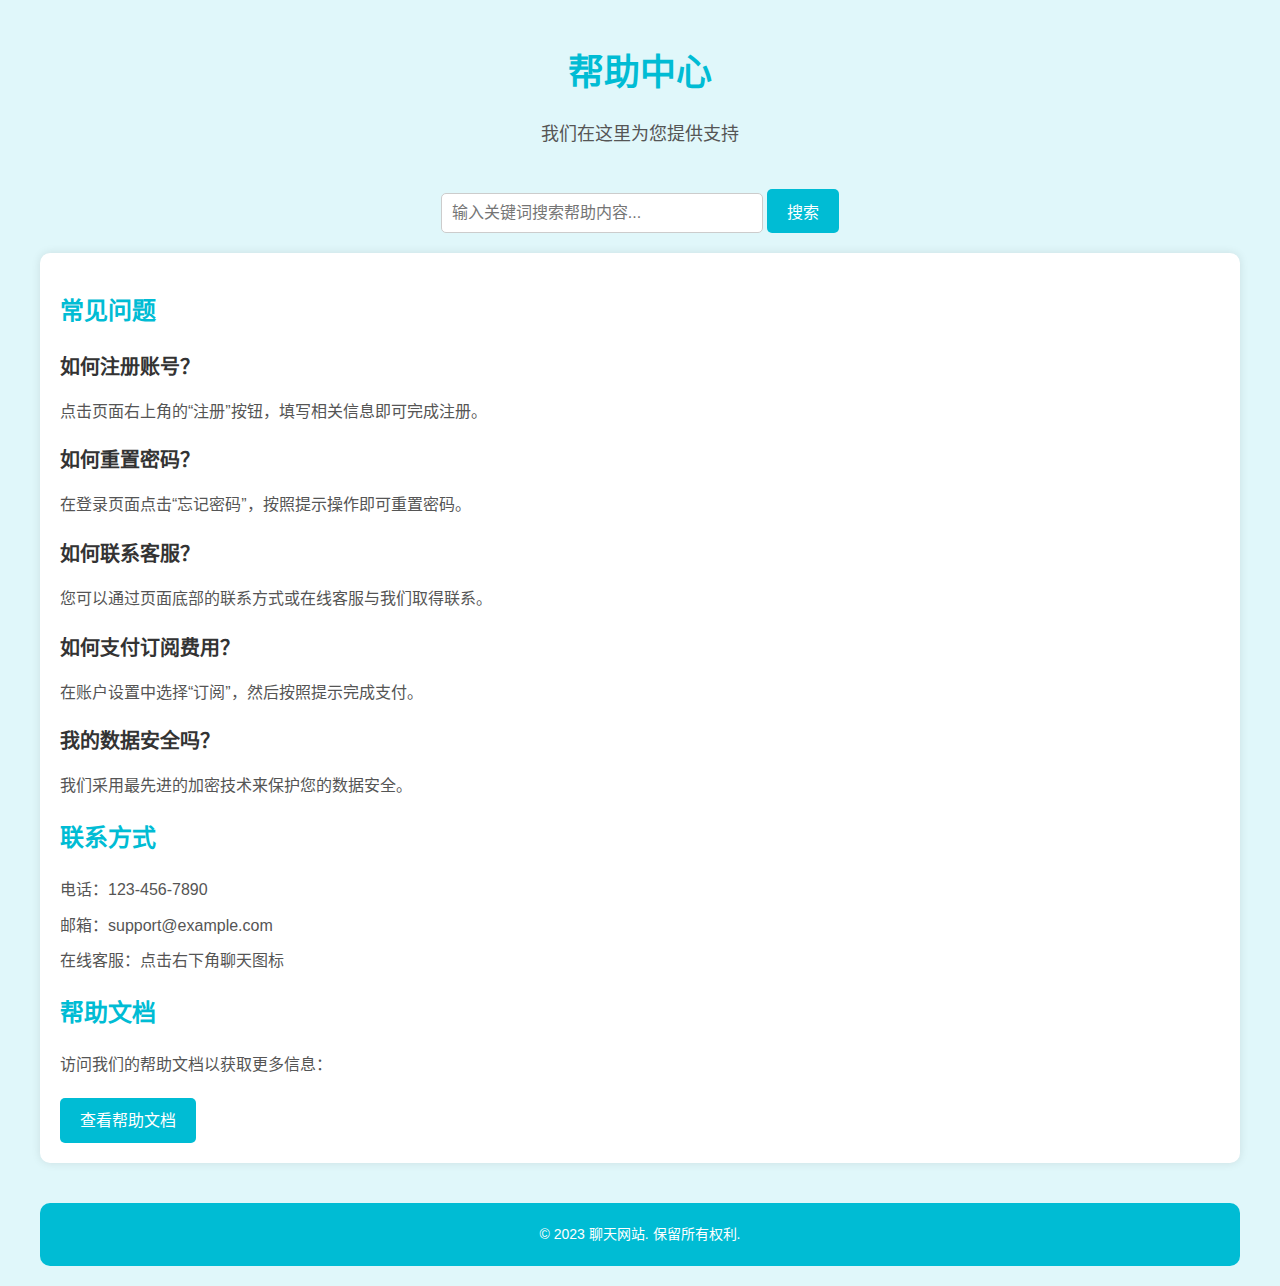
<file: page/help/index.html>
﻿<!DOCTYPE html>
<html lang="zh-CN">
<head>
    <meta charset="UTF-8">
    <meta name="viewport" content="width=device-width, initial-scale=1.0">
    <title>帮助中心</title>
    <link rel="stylesheet" href="styles.css">
</head>
<body>
    <div class="container">
        <!-- 页头 -->
        <header class="header">
            <h1>帮助中心</h1>
            <p>我们在这里为您提供支持</p>
        </header>

        <!-- 搜索框 -->
        <div class="search-box">
            <input type="text" id="searchInput" placeholder="输入关键词搜索帮助内容...">
            <button id="searchButton">搜索</button>
        </div>

        <!-- 搜索结果 -->
        <div id="searchResults" class="search-results"></div>

        <!-- 主要内容 -->
        <main class="main-content">
            <!-- 常见问题 -->
            <section class="faq">
                <h2>常见问题</h2>
                <div class="faq-item" data-keywords="注册 账号 创建">
                    <h3>如何注册账号？</h3>
                    <p>点击页面右上角的“注册”按钮，填写相关信息即可完成注册。</p>
                </div>
                <div class="faq-item" data-keywords="密码 重置 忘记密码">
                    <h3>如何重置密码？</h3>
                    <p>在登录页面点击“忘记密码”，按照提示操作即可重置密码。</p>
                </div>
                <div class="faq-item" data-keywords="客服 联系 支持">
                    <h3>如何联系客服？</h3>
                    <p>您可以通过页面底部的联系方式或在线客服与我们取得联系。</p>
                </div>
                <div class="faq-item" data-keywords="支付 付款 订阅">
                    <h3>如何支付订阅费用？</h3>
                    <p>在账户设置中选择“订阅”，然后按照提示完成支付。</p>
                </div>
                <div class="faq-item" data-keywords="隐私 数据 安全">
                    <h3>我的数据安全吗？</h3>
                    <p>我们采用最先进的加密技术来保护您的数据安全。</p>
                </div>
            </section>

            <!-- 联系方式 -->
            <section class="contact">
                <h2>联系方式</h2>
                <ul>
                    <li>电话：123-456-7890</li>
                    <li>邮箱：support@example.com</li>
                    <li>在线客服：点击右下角聊天图标</li>
                </ul>
            </section>

            <!-- 帮助文档 -->
            <section class="docs">
                <h2>帮助文档</h2>
                <p>访问我们的帮助文档以获取更多信息：</p>
                <a href="#" class="button">查看帮助文档</a>
            </section>
        </main>

        <!-- 页脚 -->
        <footer class="footer">
            <p>&copy; 2023 聊天网站. 保留所有权利.</p>
        </footer>
    </div>

    <!-- JavaScript 实现搜索功能 -->
    <script>
        document.addEventListener('DOMContentLoaded', function () {
            const searchInput = document.getElementById('searchInput');
            const searchButton = document.getElementById('searchButton');
            const searchResults = document.getElementById('searchResults');
            const faqItems = document.querySelectorAll('.faq-item');

            // 搜索功能
            function searchFAQ() {
                const query = searchInput.value.trim().toLowerCase();
                searchResults.innerHTML = ''; // 清空之前的搜索结果

                if (query === '') {
                    searchResults.style.display = 'none'; // 如果搜索框为空，隐藏结果区域
                    return;
                }

                let hasResults = false;
                faqItems.forEach(item => {
                    const keywords = item.getAttribute('data-keywords').toLowerCase();
                    const question = item.querySelector('h3').textContent.toLowerCase();
                    const answer = item.querySelector('p').textContent.toLowerCase();

                    // 检查关键词是否匹配
                    if (keywords.includes(query) || question.includes(query) || answer.includes(query)) {
                        const resultItem = document.createElement('div');
                        resultItem.className = 'faq-item';
                        resultItem.innerHTML = `
                            <h3>${item.querySelector('h3').textContent}</h3>
                            <p>${item.querySelector('p').textContent}</p>
                        `;
                        searchResults.appendChild(resultItem);
                        hasResults = true;
                    }
                });

                if (hasResults) {
                    searchResults.style.display = 'block'; // 显示结果区域
                } else {
                    searchResults.innerHTML = '<p>未找到相关结果。</p>';
                    searchResults.style.display = 'block';
                }
            }

            // 绑定搜索按钮点击事件
            searchButton.addEventListener('click', searchFAQ);

            // 绑定输入框回车事件
            searchInput.addEventListener('keypress', function (e) {
                if (e.key === 'Enter') {
                    searchFAQ();
                }
            });
        });
    </script>
</body>
</html>
</file>
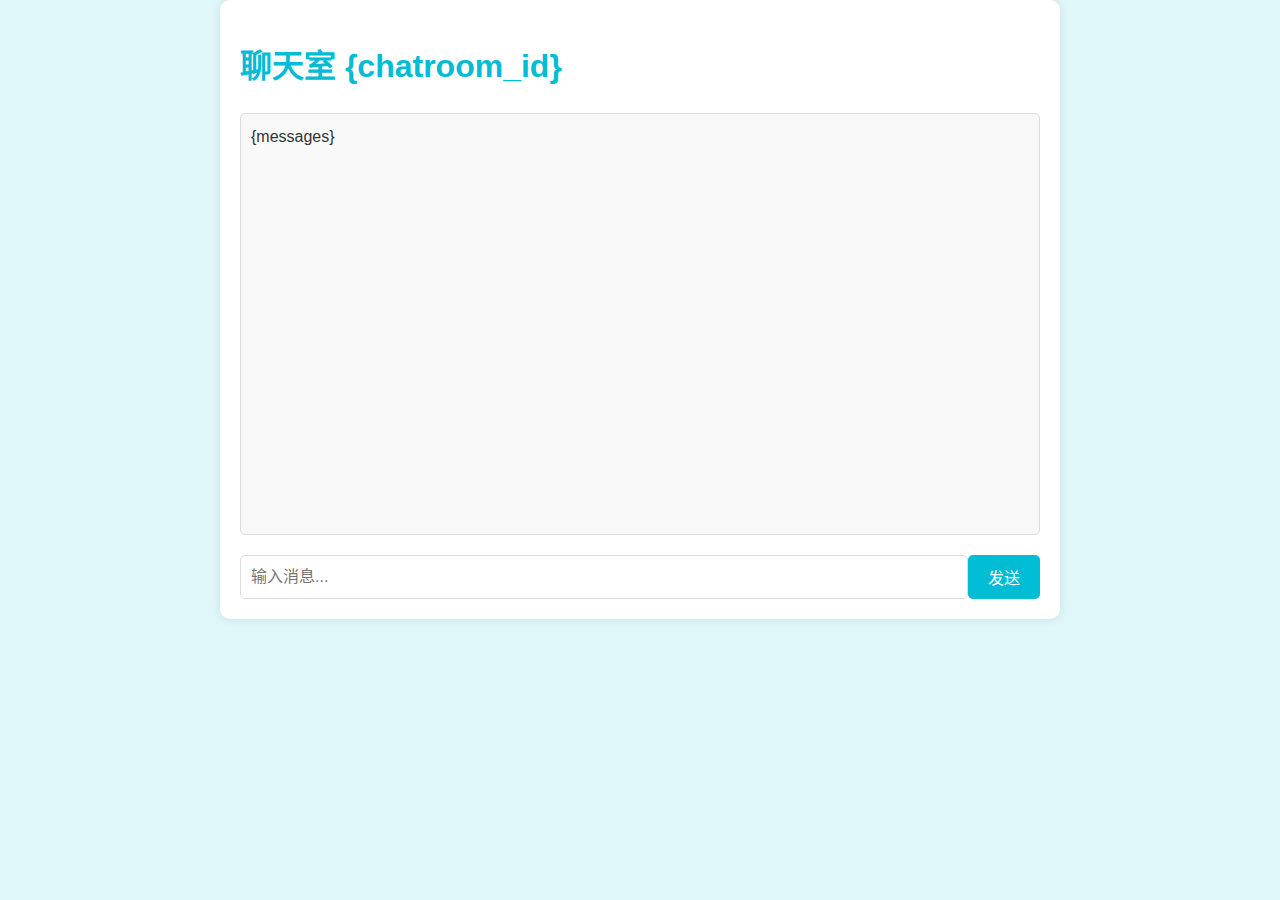
<file: chatroom/chat_template.html>
﻿<!DOCTYPE html>
<html lang="zh-CN">

<head>
    <meta charset="UTF-8">
    <meta name="viewport" content="width=device-width, initial-scale=1.0">
    <title>聊天室 {chatroom_id}</title>
    <link rel="stylesheet" href="styles.css">
    <script src="https://code.jquery.com/jquery-3.6.0.min.js"></script>
</head>

<body>
    <div class="container">
        <!-- 聊天室名称 -->
        <h1>聊天室 {chatroom_id}</h1>

        <!-- 消息显示区域 -->
        <div id="message-container" class="message-container">
            {messages}
        </div>

        <!-- 消息输入框 -->
        <form id="message-form" method="post" class="message-form">
            <input type="text" name="message" placeholder="输入消息..." required>
            <button type="submit">发送</button>
        </form>
    </div>

    <script>
        // 自动滚动到底部
        function scrollToBottom() {
            const container = document.getElementById('message-container');
            container.scrollTop = container.scrollHeight;
        }

        // 页面加载后滚动到底部
        scrollToBottom();

        // 处理消息提交
        $('#message-form').on('submit', function (e) {
            e.preventDefault();
            const message = $('input[name="message"]').val();

            $.post('chat.php?id={chatroom_id}', { message: message }, function () {
                // 清空输入框
                $('input[name="message"]').val('');

                // 重新加载消息
                loadMessages();
            });
        });

        // 加载消息
        function loadMessages(date = '{current_date}') {
            $.get('load_messages.php', { id: {chatroom_id}, date: date }, function (data) {
                $('#message-container').prepend(data);
            });
        }

        // 滚动到顶部时加载前一天的消息
        $('#message-container').on('scroll', function () {
            const container = $(this);
            if (container.scrollTop() === 0) {
                const firstMessage = container.find('.message').first();
                const messageDate = firstMessage.data('date');

                if (messageDate) {
                    const prevDate = new Date(messageDate);
                    prevDate.setDate(prevDate.getDate() - 1);
                    const prevDateStr = prevDate.toISOString().split('T')[0];

                    loadMessages(prevDateStr);
                }
            }
        });
    </script>
</body>

</html>
</file>
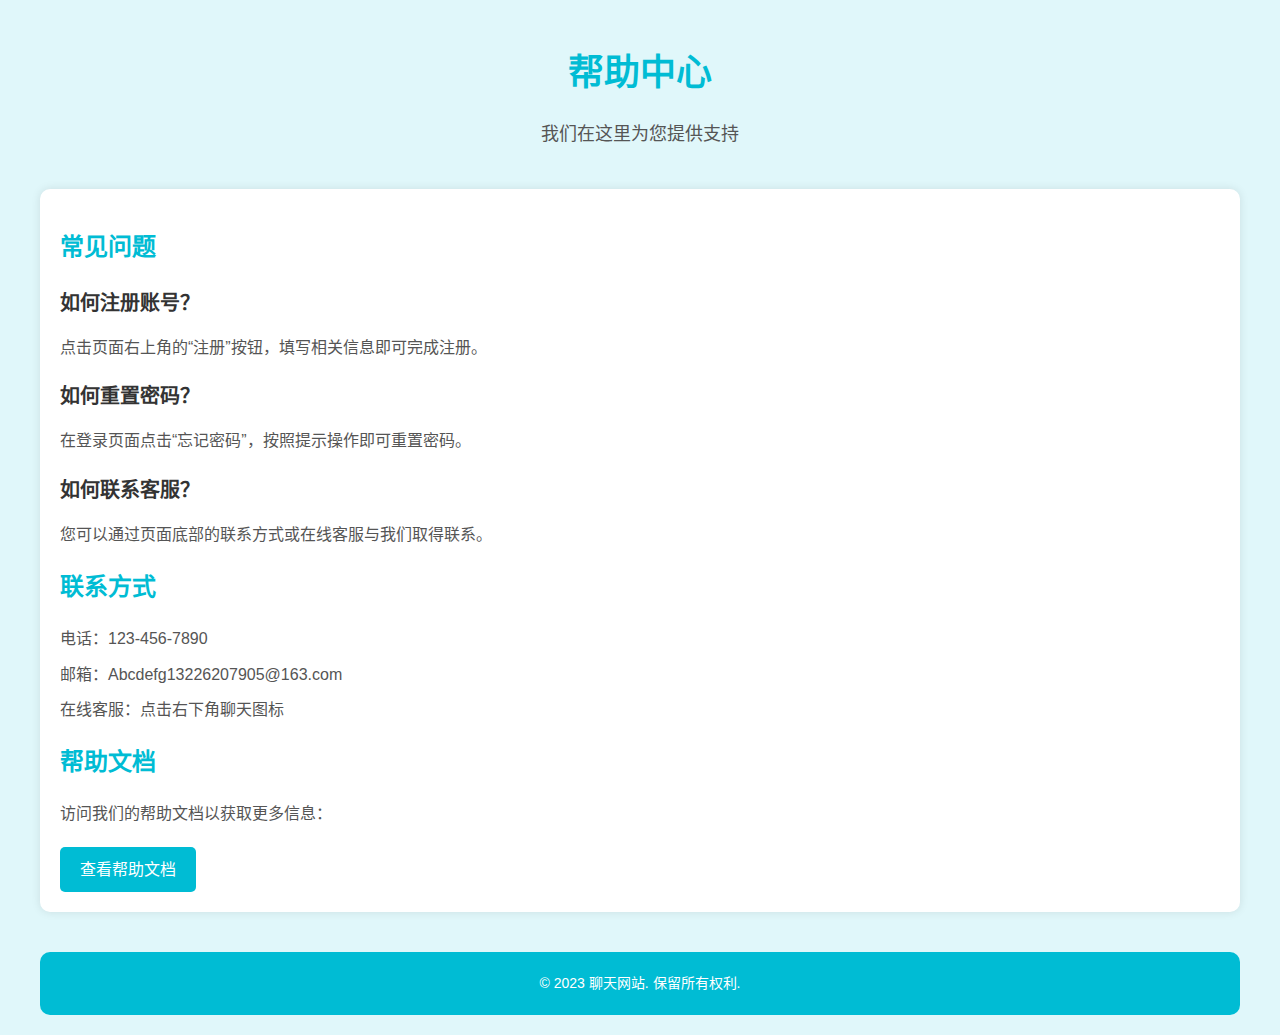
<file: page/help.html>
﻿<!DOCTYPE html>
<html lang="zh-CN">
<head>
    <meta charset="UTF-8">
    <meta name="viewport" content="width=device-width, initial-scale=1.0">
    <title>帮助中心</title>
    <link rel="stylesheet" href="styles1.css">
</head>
<body>
    <div class="container">
        <!-- 页头 -->
        <header class="header">
            <h1>帮助中心</h1>
            <p>我们在这里为您提供支持</p>
        </header>

        <!-- 主要内容 -->
        <main class="main-content">
            <!-- 常见问题 -->
            <section class="faq">
                <h2>常见问题</h2>
                <div class="faq-item">
                    <h3>如何注册账号？</h3>
                    <p>点击页面右上角的“注册”按钮，填写相关信息即可完成注册。</p>
                </div>
                <div class="faq-item">
                    <h3>如何重置密码？</h3>
                    <p>在登录页面点击“忘记密码”，按照提示操作即可重置密码。</p>
                </div>
                <div class="faq-item">
                    <h3>如何联系客服？</h3>
                    <p>您可以通过页面底部的联系方式或在线客服与我们取得联系。</p>
                </div>
            </section>

            <!-- 联系方式 -->
            <section class="contact">
                <h2>联系方式</h2>
                <ul>
                    <li>电话：123-456-7890</li>
                    <li>邮箱：Abcdefg13226207905@163.com</li>
                    <li>在线客服：点击右下角聊天图标</li>
                </ul>
            </section>

            <!-- 帮助文档 -->
            <section class="docs">
                <h2>帮助文档</h2>
                <p>访问我们的帮助文档以获取更多信息：</p>
                <a href="#" class="button">查看帮助文档</a>
            </section>
        </main>

        <!-- 页脚 -->
        <footer class="footer">
            <p>&copy; 2023 聊天网站. 保留所有权利.</p>
        </footer>
    </div>
</body>
</html>
</file>
<file: page/help/styles.css>
/* ͨ����ʽ */
body {
    font-family: Arial, sans-serif;
    margin: 0;
    padding: 0;
    background-color: #e0f7fa; /* ����ɫ���� */
    color: #333;
    line-height: 1.6;
}

.container {
    max-width: 1200px;
    margin: 0 auto;
    padding: 20px;
}

/* ҳͷ��ʽ */
.header {
    text-align: center;
    margin-bottom: 40px;
}

.header h1 {
    color: #00bcd4; /* ����ɫ���� */
    font-size: 36px;
    margin-bottom: 10px;
}

.header p {
    font-size: 18px;
    color: #555;
}

/* ��������ʽ */
.search-box {
    text-align: center;
    margin-bottom: 20px;
}

.search-box input {
    padding: 10px;
    width: 300px;
    border: 1px solid #ccc;
    border-radius: 5px;
    font-size: 16px;
}

.search-box button {
    padding: 10px 20px;
    background-color: #00bcd4; /* ����ɫ��ť */
    color: white;
    border: none;
    border-radius: 5px;
    font-size: 16px;
    cursor: pointer;
    transition: background-color 0.3s;
}

.search-box button:hover {
    background-color: #0097a7; /* ������ɫ��ͣЧ�� */
}

/* ���������ʽ */
.search-results {
    display: none;
    background-color: white;
    padding: 20px;
    border-radius: 10px;
    box-shadow: 0 0 10px rgba(0, 0, 0, 0.1);
    margin-bottom: 20px;
}

.search-results .faq-item {
    margin-bottom: 20px;
}

.search-results h3 {
    color: #333;
    font-size: 20px;
    margin-bottom: 10px;
}

.search-results p {
    color: #555;
    font-size: 16px;
}

/* ��Ҫ������ʽ */
.main-content {
    background-color: white;
    padding: 20px;
    border-radius: 10px;
    box-shadow: 0 0 10px rgba(0, 0, 0, 0.1);
}

/* ����������ʽ */
.faq h2, .contact h2, .docs h2 {
    color: #00bcd4; /* ����ɫ���� */
    font-size: 24px;
    margin-bottom: 20px;
}

.faq-item {
    margin-bottom: 20px;
}

.faq-item h3 {
    color: #333;
    font-size: 20px;
    margin-bottom: 10px;
}

.faq-item p {
    color: #555;
    font-size: 16px;
}

/* ��ϵ��ʽ��ʽ */
.contact ul {
    list-style: none;
    padding: 0;
}

.contact ul li {
    margin-bottom: 10px;
    font-size: 16px;
    color: #555;
}

/* �����ĵ���ʽ */
.docs p {
    color: #555;
    font-size: 16px;
    margin-bottom: 20px;
}

.button {
    display: inline-block;
    padding: 10px 20px;
    background-color: #00bcd4; /* ����ɫ��ť */
    color: white;
    text-decoration: none;
    border-radius: 5px;
    font-size: 16px;
    transition: background-color 0.3s;
}

.button:hover {
    background-color: #0097a7; /* ������ɫ��ͣЧ�� */
}

/* ҳ����ʽ */
.footer {
    text-align: center;
    margin-top: 40px;
    padding: 20px;
    background-color: #00bcd4; /* ����ɫҳ�� */
    color: white;
    border-radius: 10px;
}

.footer p {
    margin: 0;
    font-size: 14px;
}
</file>
<file: chatroom/styles.css>
/* ͨ����ʽ */
body {
    font-family: Arial, sans-serif;
    margin: 0;
    padding: 0;
    background-color: #e0f7fa; /* ����ɫ���� */
    color: #333;
    line-height: 1.6;
}

.container {
    max-width: 800px;
    margin: 0 auto;
    padding: 20px;
    background-color: white;
    border-radius: 10px;
    box-shadow: 0 0 10px rgba(0, 0, 0, 0.1);
}

h1 {
    color: #00bcd4; /* ����ɫ���� */
    margin-bottom: 20px;
}

/* ��Ϣ��ʾ���� */
.message-container {
    height: 400px;
    overflow-y: auto;
    border: 1px solid #ddd;
    border-radius: 5px;
    padding: 10px;
    margin-bottom: 20px;
    background-color: #f9f9f9;
}

.message {
    margin-bottom: 10px;
    padding: 10px;
    background-color: white;
    border: 1px solid #ddd;
    border-radius: 5px;
}

/* ��Ϣ����� */
.message-form {
    display: flex;
}

.message-form input {
    flex: 1;
    padding: 10px;
    border: 1px solid #ddd;
    border-radius: 5px;
    font-size: 16px;
}

.message-form button {
    padding: 10px 20px;
    background-color: #00bcd4; /* ����ɫ��ť */
    color: white;
    border: none;
    border-radius: 5px;
    font-size: 16px;
    cursor: pointer;
    transition: background-color 0.3s;
}

.message-form button:hover {
    background-color: #0097a7; /* ������ɫ��ͣЧ�� */
}

        /* ��ť��ʽ */
        .refresh-button {
            display: inline-block;
            padding: 10px 20px;
            font-size: 16px;
            color: #ffffff;
            background-color: #007BFF; /* ����ɫ���� */
            border: none;
            border-radius: 5px;
            text-decoration: none;
            cursor: pointer;
            transition: background-color 0.3s ease;
        }

        /* ��ť��ͣЧ�� */
        .refresh-button:hover {
            background-color: #0056b3; /* ��ͣʱ�������ɫ */
        }

        /* ��ť����Ч������ѡ�� */
        .refresh-button:focus {
            outline: none;
            box-shadow: 0 0 5px rgba(0, 123, 255, 0.5);
        }
</file>
<file: page/styles1.css>
/* ͨ����ʽ */
body {
    font-family: Arial, sans-serif;
    margin: 0;
    padding: 0;
    background-color: #e0f7fa; /* ����ɫ���� */
    color: #333;
    line-height: 1.6;
}

.container {
    max-width: 1200px;
    margin: 0 auto;
    padding: 20px;
}

/* ҳͷ��ʽ */
.header {
    text-align: center;
    margin-bottom: 40px;
}

.header h1 {
    color: #00bcd4; /* ����ɫ���� */
    font-size: 36px;
    margin-bottom: 10px;
}

.header p {
    font-size: 18px;
    color: #555;
}

/* ��Ҫ������ʽ */
.main-content {
    background-color: white;
    padding: 20px;
    border-radius: 10px;
    box-shadow: 0 0 10px rgba(0, 0, 0, 0.1);
}

/* ����������ʽ */
.faq h2, .contact h2, .docs h2 {
    color: #00bcd4; /* ����ɫ���� */
    font-size: 24px;
    margin-bottom: 20px;
}

.faq-item {
    margin-bottom: 20px;
}

.faq-item h3 {
    color: #333;
    font-size: 20px;
    margin-bottom: 10px;
}

.faq-item p {
    color: #555;
    font-size: 16px;
}

/* ��ϵ��ʽ��ʽ */
.contact ul {
    list-style: none;
    padding: 0;
}

.contact ul li {
    margin-bottom: 10px;
    font-size: 16px;
    color: #555;
}

/* �����ĵ���ʽ */
.docs p {
    color: #555;
    font-size: 16px;
    margin-bottom: 20px;
}

.button {
    display: inline-block;
    padding: 10px 20px;
    background-color: #00bcd4; /* ����ɫ��ť */
    color: white;
    text-decoration: none;
    border-radius: 5px;
    font-size: 16px;
    transition: background-color 0.3s;
}

.button:hover {
    background-color: #0097a7; /* ������ɫ��ͣЧ�� */
}

/* ҳ����ʽ */
.footer {
    text-align: center;
    margin-top: 40px;
    padding: 20px;
    background-color: #00bcd4; /* ����ɫҳ�� */
    color: white;
    border-radius: 10px;
}

.footer p {
    margin: 0;
    font-size: 14px;
}
</file>
